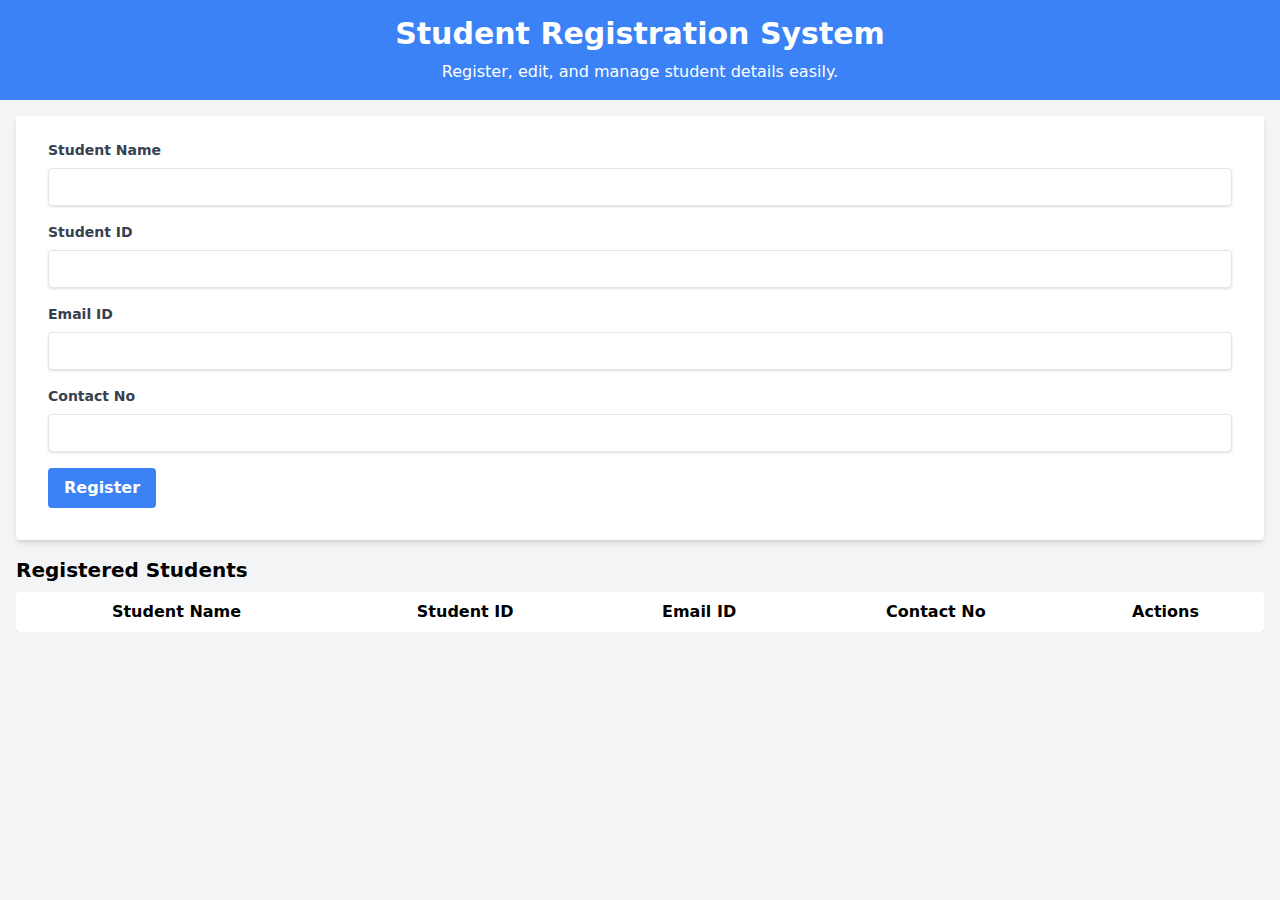
<file: DOM Manipulation/index.html>
<!DOCTYPE html>
<html lang="en">
<head>
    <meta charset="UTF-8">
    <meta name="viewport" content="width=device-width, initial-scale=1.0">
    <link href="./output.css" rel="stylesheet">
    <title>Student Registration System</title>
</head>
<body class="bg-gray-100">

    <!-- Task 2: Header -->
    <header class="bg-blue-500 text-white p-4 text-center">
        <h1 class="text-3xl font-bold">Student Registration System</h1>
        <p class="mt-2">Register, edit, and manage student details easily.</p>
    </header>

    <!-- Task 3: Form and Input Fields -->
    <div class="container mx-auto p-4">
        <form id="studentForm" class="bg-white shadow-md rounded px-8 pt-6 pb-8 mb-4">
            <div class="mb-4">
                <label class="block text-gray-700 text-sm font-bold mb-2" for="studentName">Student Name</label>
                <input id="studentName" type="text" class="shadow appearance-none border rounded w-full py-2 px-3 text-gray-700 leading-tight focus:outline-none focus:shadow-outline">
            </div>
            <div class="mb-4">
                <label class="block text-gray-700 text-sm font-bold mb-2" for="studentId">Student ID</label>
                <input id="studentId" type="text" class="shadow appearance-none border rounded w-full py-2 px-3 text-gray-700 leading-tight focus:outline-none focus:shadow-outline">
            </div>
            <div class="mb-4">
                <label class="block text-gray-700 text-sm font-bold mb-2" for="email">Email ID</label>
                <input id="email" type="email" class="shadow appearance-none border rounded w-full py-2 px-3 text-gray-700 leading-tight focus:outline-none focus:shadow-outline">
            </div>
            <div class="mb-4">
                <label class="block text-gray-700 text-sm font-bold mb-2" for="contact">Contact No</label>
                <input id="contact" type="text" class="shadow appearance-none border rounded w-full py-2 px-3 text-gray-700 leading-tight focus:outline-none focus:shadow-outline">
            </div>
            <button type="button" onclick="addStudent()" class="bg-blue-500 hover:bg-blue-700 text-white font-bold py-2 px-4 rounded focus:outline-none focus:shadow-outline">Register</button>
        </form>

        <!-- Task 4: Display Section -->
        <h2 class="text-xl font-bold mb-2">Registered Students</h2>
        <div class="overflow-x-auto">
            <table class="table-auto w-full bg-white shadow-md rounded">
                <thead>
                    <tr>
                        <th class="px-4 py-2">Student Name</th>
                        <th class="px-4 py-2">Student ID</th>
                        <th class="px-4 py-2">Email ID</th>
                        <th class="px-4 py-2">Contact No</th>
                        <th class="px-4 py-2">Actions</th>
                    </tr>
                </thead>
                <tbody id="studentTableBody">
                    <!-- Student records will be injected here -->
                </tbody>
            </table>
        </div>
    </div>

    <script>
        // Task 6: JavaScript Functionality
        let students = JSON.parse(localStorage.getItem('students')) || [];
        let editIndex = -1;

        function addStudent() {
            const name = document.getElementById('studentName').value;
            const studentId = document.getElementById('studentId').value;
            const email = document.getElementById('email').value;
            const contact = document.getElementById('contact').value;

            if (!name || !studentId || !email || !contact) {
                alert('Please fill all fields');
                return;
            }

            if (!/^[a-zA-Z ]+$/.test(name)) {
                alert('Name should only contain characters');
                return;
            }

            if (!/^\d+$/.test(studentId)) {
                alert('Student ID should only contain numbers');
                return;
            }

            if (!/^\d+$/.test(contact)) {
                alert('Contact number should only contain numbers');
                return;
            }

            if (editIndex === -1) {
                students.push({ name, studentId, email, contact });
            } else {
                students[editIndex] = { name, studentId, email, contact };
                editIndex = -1;
            }

            localStorage.setItem('students', JSON.stringify(students));
            document.getElementById('studentForm').reset();
            renderTable();
        }

        function renderTable() {
            const tableBody = document.getElementById('studentTableBody');
            tableBody.innerHTML = '';

            students.forEach((student, index) => {
                const row = document.createElement('tr');

                row.innerHTML = `
                    <td class="border px-4 py-2">${student.name}</td>
                    <td class="border px-4 py-2">${student.studentId}</td>
                    <td class="border px-4 py-2">${student.email}</td>
                    <td class="border px-4 py-2">${student.contact}</td>
                    <td class="border px-4 py-2">
                        <button onclick="editStudent(${index})" class="bg-yellow-500 hover:bg-yellow-700 text-white font-bold py-1 px-2 rounded">Edit</button>
                        <button onclick="deleteStudent(${index})" class="bg-red-500 hover:bg-red-700 text-white font-bold py-1 px-2 rounded">Delete</button>
                    </td>
                `;

                tableBody.appendChild(row);
            });
        }

        function editStudent(index) {
            const student = students[index];

            document.getElementById('studentName').value = student.name;
            document.getElementById('studentId').value = student.studentId;
            document.getElementById('email').value = student.email;
            document.getElementById('contact').value = student.contact;

            editIndex = index;
        }

        function deleteStudent(index) {
            students.splice(index, 1);
            localStorage.setItem('students', JSON.stringify(students));
            renderTable();
        }

        window.onload = renderTable;
    </script>
</body>
</html>
</file>
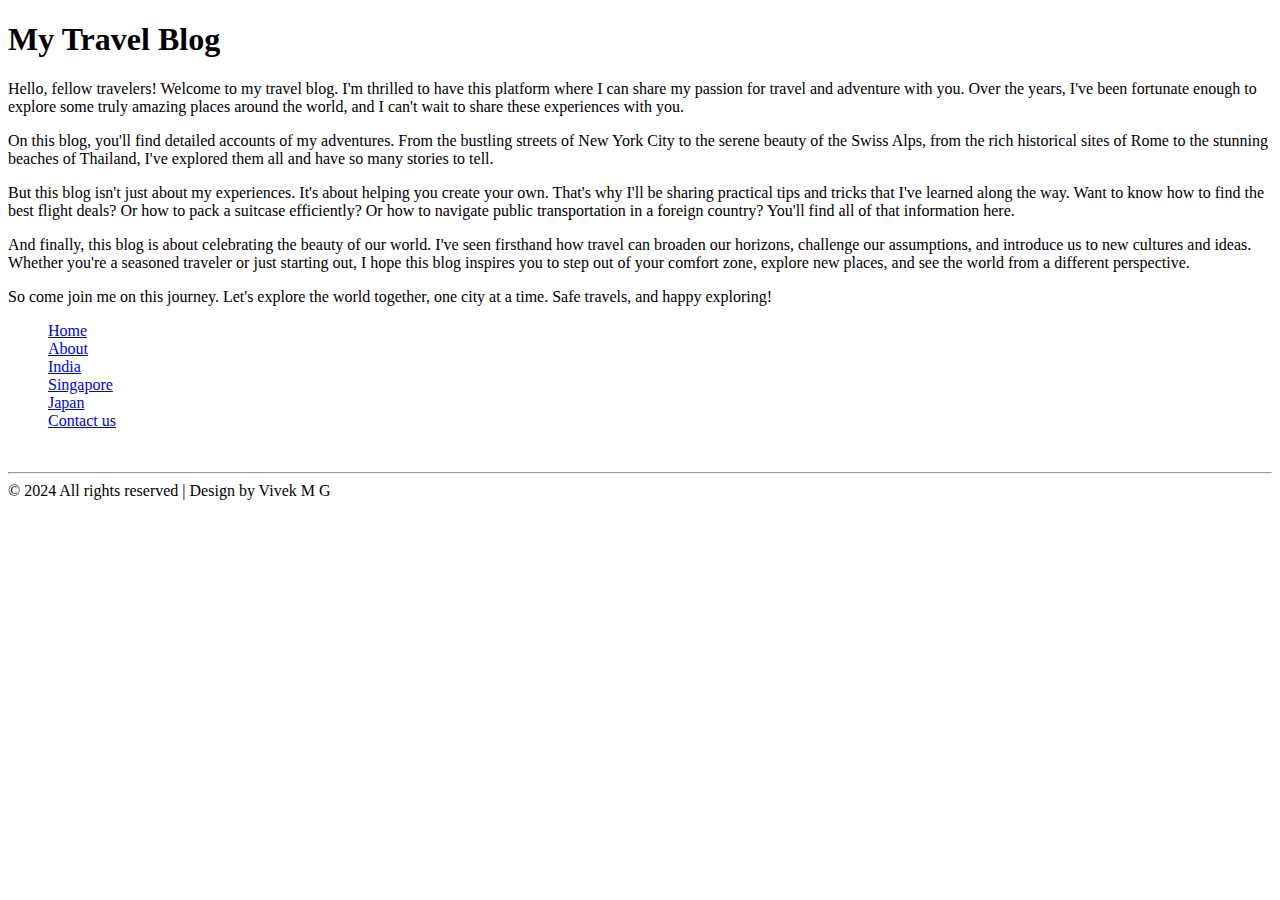
<file: HTML Assignment/index.html>
<!DOCTYPE html>
<html lang="en">

<head>
    <meta charset="UTF-8">
    <meta name="viewport" content="width=device-width, initial-scale=1.0">
    <title>Travel blogs | Home</title>
</head>

<body>
    <!--Header Start here-->
    <h1>My Travel Blog</h1>
    <!--Header Ends here-->

    <p>
        Hello, fellow travelers! Welcome to my travel blog. I'm thrilled to have this platform where I can share my
        passion for travel and adventure with you. Over the years, I've been fortunate enough to explore some truly
        amazing places around the world, and I can't wait to share these experiences with you.
    </p>
    <p>
        On this blog, you'll find detailed accounts of my adventures. From the bustling streets of New York City to the
        serene beauty of the Swiss Alps, from the rich historical sites of Rome to the stunning beaches of Thailand,
        I've explored them all and have so many stories to tell.
    </p>
    <p>
        But this blog isn't just about my experiences. It's about helping you create your own. That's why I'll be
        sharing practical tips and tricks that I've learned along the way. Want to know how to find the best flight
        deals? Or how to pack a suitcase efficiently? Or how to navigate public transportation in a foreign country?
        You'll find all of that information here.
    </p>
    <p>
        And finally, this blog is about celebrating the beauty of our world. I've seen firsthand how travel can broaden
        our horizons, challenge our assumptions, and introduce us to new cultures and ideas. Whether you're a seasoned
        traveler or just starting out, I hope this blog inspires you to step out of your comfort zone, explore new
        places, and see the world from a different perspective.
    </p>
    <p>
        So come join me on this journey. Let's explore the world together, one city at a time. Safe travels, and happy
        exploring!
    </p>

    <!--Navbar/Menu Starts here-->
    <nav>
        <ul type="None">
            <li>
                <!--Menu Link Start here-->
                <a href="index.html">Home</a>
            </li>
            <li>
                <!--Menu Link Start here-->
                <a href="about.html">About</a>
                <!--Menu Link End here-->
            </li>
            <li>
                <!--Menu Link Start here-->
                <a href="india.html">India</a>
                <!--Menu Link End here-->
            </li>
            <li>
                <!--Menu Link Start here-->
                <a href="singapore.html">Singapore</a>
                <!--Menu Link End here-->
            </li>
            <li>
                <!--Menu Link Start here-->
                <a href="japan.html">Japan</a>
                <!--Menu Link End here-->
            </li>
            <li>
                <!--Menu Link Start here-->
                <a href="contact.html">Contact us</a>
                <!--Menu Link End here-->
            </li>
        </ul>
    </nav>
    <!--Navbar/Menu Ends-->
    <!--Footer Starts here-->
    <footer>
        <br>
        <hr>
        &copy; 2024 All rights reserved | Design by Vivek M G
    </footer>
    <!--Footer Ends here-->

</body>

</html>
</file>
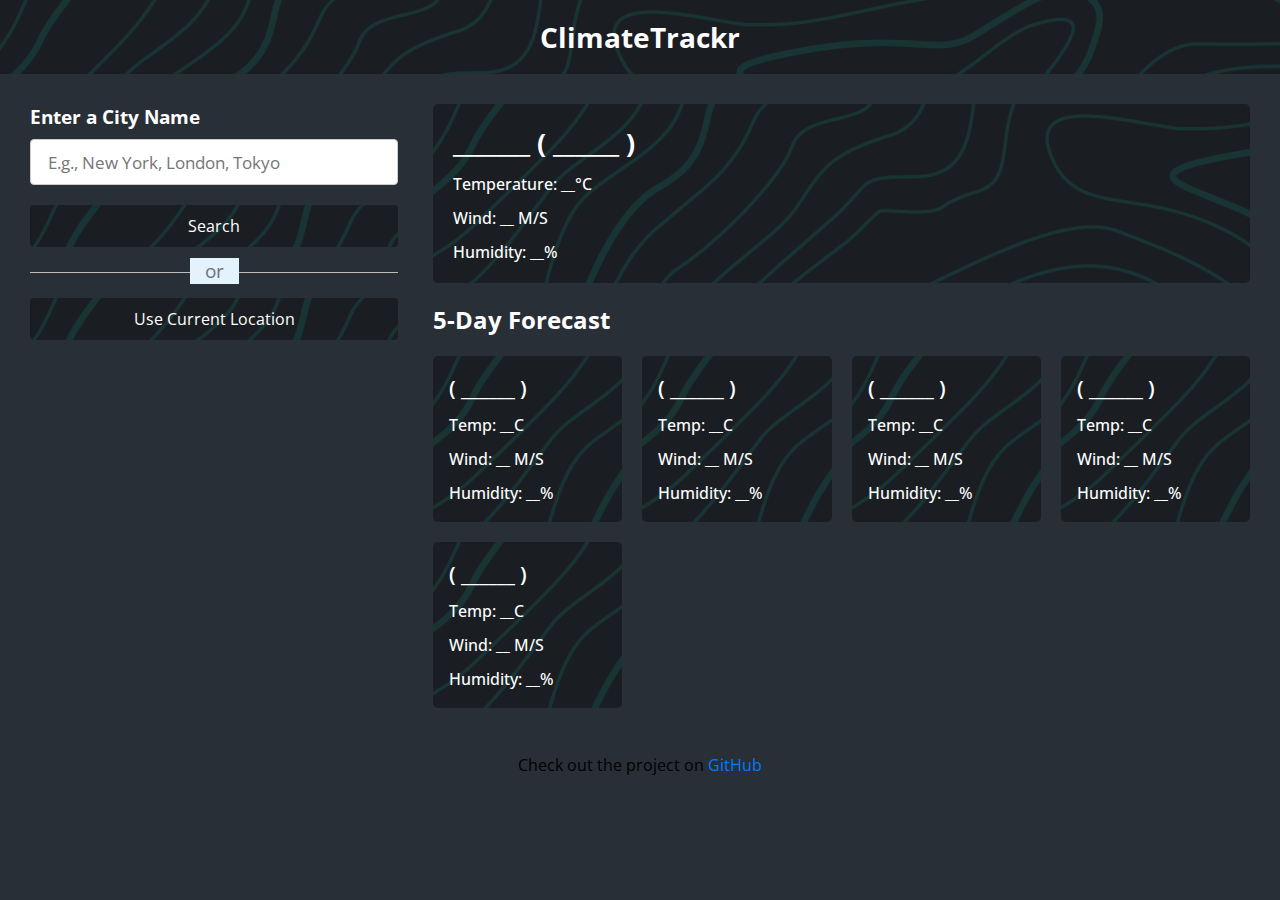
<file: JS Assignement/index.html>
<!DOCTYPE html>
<html lang="en">
  <head>
    <meta charset="utf-8">
    <title>ClimateTrackr</title>
    <link rel="stylesheet" href="style.css">
    <meta name="viewport" content="width=device-width, initial-scale=1.0">
    <script src="script.js" defer></script>
  </head>
  <body>
    <h1>ClimateTrackr</h1>
    <div class="container">
      <div class="weather-input">
        <h3 style="color: white">Enter a City Name</h3>
        <input class="city-input" type="text" placeholder="E.g., New York, London, Tokyo">
        <button class="search-btn">Search</button>
        <div class="separator"></div>
        <button class="location-btn">Use Current Location</button>
      </div>
      <div class="weather-data">
        <div class="current-weather">
          <div class="details">
            <h2>_______ ( ______ )</h2>
            <h6>Temperature: __°C</h6>
            <h6>Wind: __ M/S</h6>
            <h6>Humidity: __%</h6>
          </div>
        </div>
        <div class="days-forecast">
          <h2 style="color: white">5-Day Forecast</h2>
          <ul class="weather-cards">
            <li class="card">
              <h3>( ______ )</h3>
              <h6>Temp: __C</h6>
              <h6>Wind: __ M/S</h6>
              <h6>Humidity: __%</h6>
            </li>
            <li class="card">
              <h3>( ______ )</h3>
              <h6>Temp: __C</h6>
              <h6>Wind: __ M/S</h6>
              <h6>Humidity: __%</h6>
            </li>
            <li class="card">
              <h3>( ______ )</h3>
              <h6>Temp: __C</h6>
              <h6>Wind: __ M/S</h6>
              <h6>Humidity: __%</h6>
            </li>
            <li class="card">
              <h3>( ______ )</h3>
              <h6>Temp: __C</h6>
              <h6>Wind: __ M/S</h6>
              <h6>Humidity: __%</h6>
            </li>
            <li class="card">
              <h3>( ______ )</h3>
              <h6>Temp: __C</h6>
              <h6>Wind: __ M/S</h6>
              <h6>Humidity: __%</h6>
            </li>
          </ul>
        </div>
      </div>
    </div>
    <footer class="footer">
      <p>Check out the project on <a href="https://github.com/WiiWake3101/Internshala-Assignment" target="_blank">GitHub</a></p>
    </footer>
  </body>
</html>
</file>
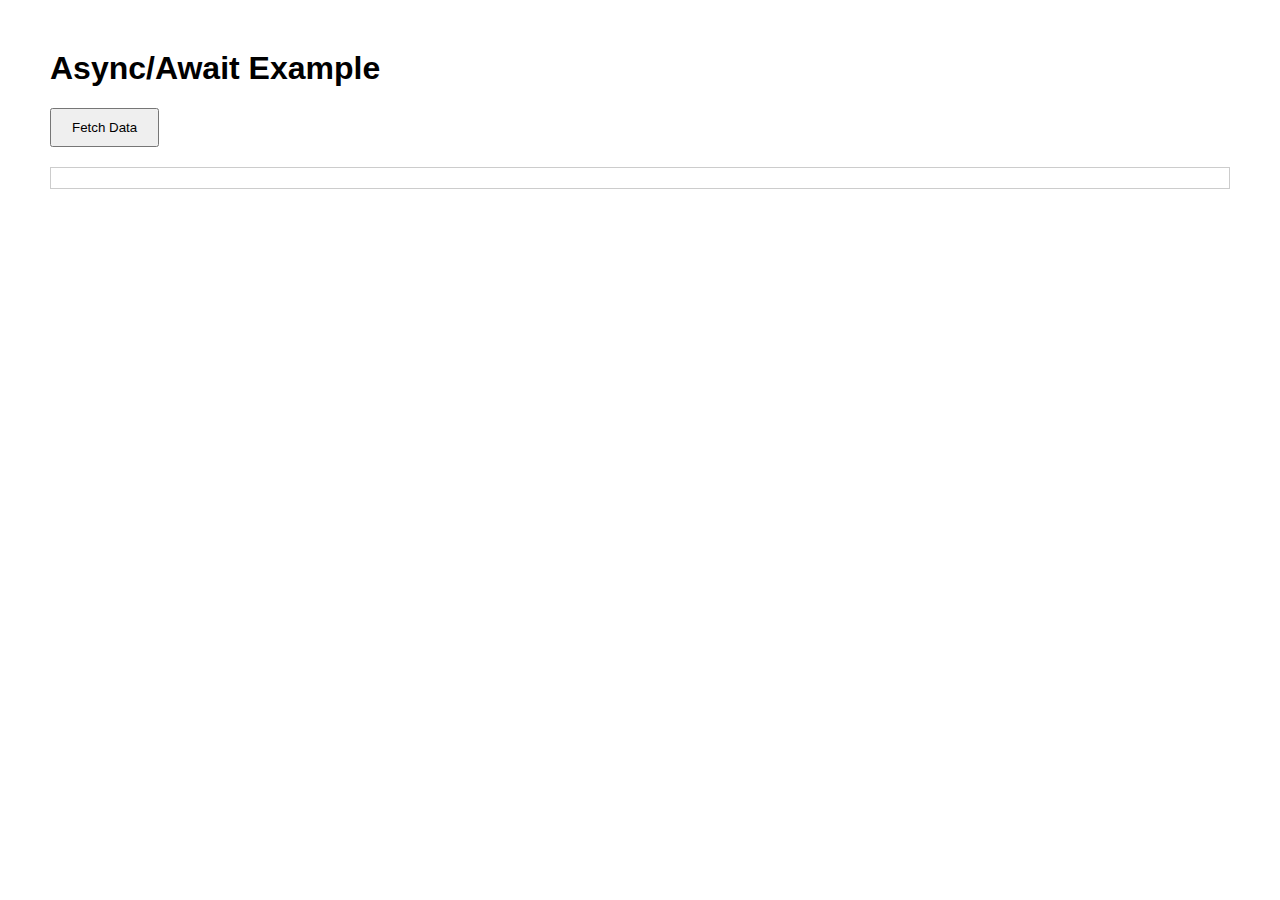
<file: Asynchronous Javascript/async-await.html>
<!DOCTYPE html>
<html lang="en">
<head>
    <meta charset="UTF-8">
    <title>Async/Await Example</title>
    <style>
        /* Basic styling for the body, output div, and button */
        body {
            font-family: Arial, sans-serif;
            margin: 50px;
        }
        #output {
            margin-top: 20px;
            padding: 10px;
            border: 1px solid #ccc;
        }
        button {
            padding: 10px 20px;
        }
    </style>
</head>
<body>
    <!-- Heading for the page -->
    <h1>Async/Await Example</h1>
    <!-- Button to trigger the async function -->
    <button id="fetchDataBtn">Fetch Data</button>
    <!-- Div to display the output -->
    <div id="output"></div>
    <!-- Link to the JavaScript file -->
    <script src="async-await.js"></script>
</body>
</html>
</file>
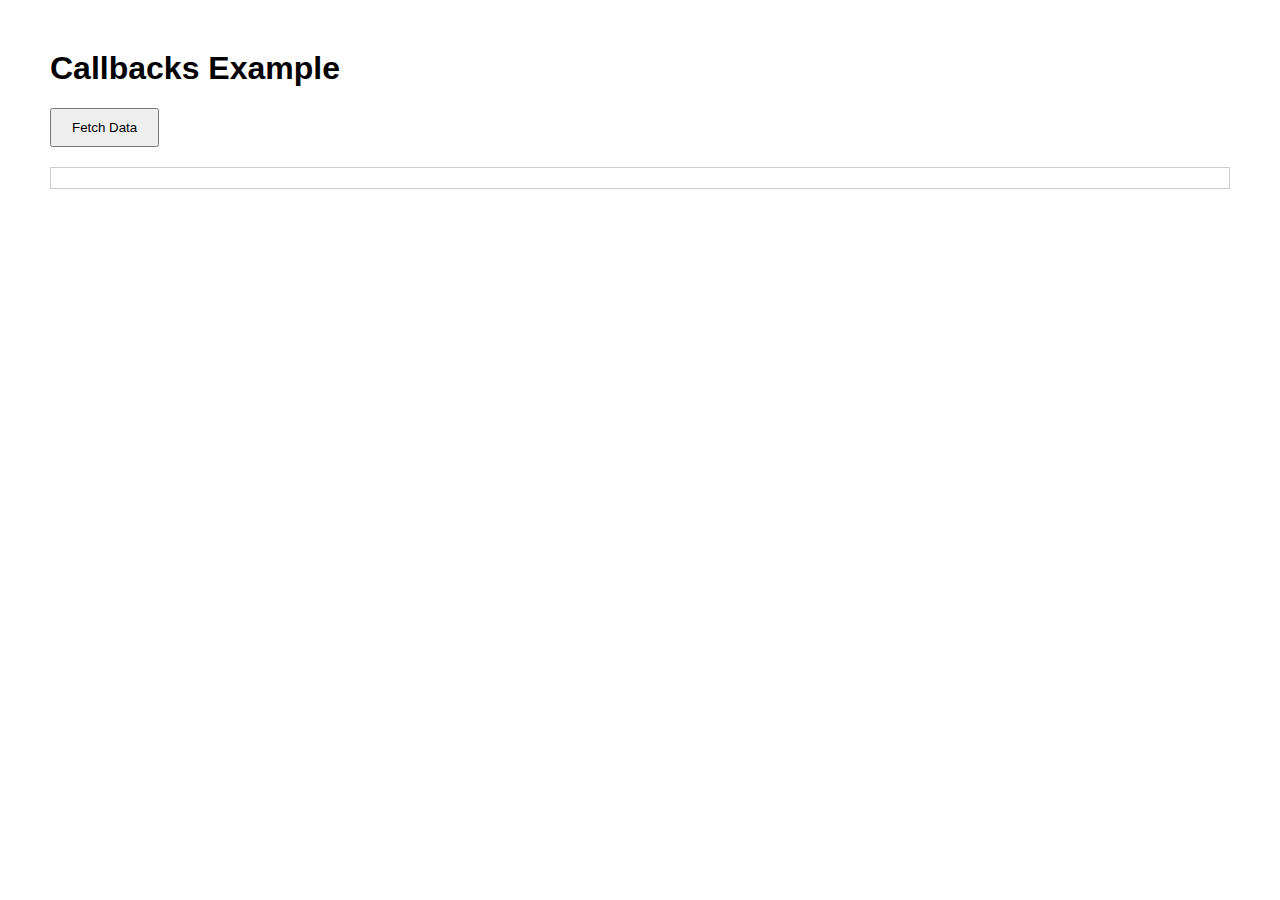
<file: Asynchronous Javascript/callback.html>
<!DOCTYPE html>
<html lang="en">

<head>
    <meta charset="UTF-8">
    <title>Callbacks Example</title>
    <style>
        /* Basic styling for the body, output div, and button */
        body {
            font-family: Arial, sans-serif;
            margin: 50px;
        }

        #output {
            margin-top: 20px;
            padding: 10px;
            border: 1px solid #ccc;
        }

        button {
            padding: 10px 20px;
        }
    </style>
</head>

<body>
    <!-- Heading for the page -->
    <h1>Callbacks Example</h1>
    <!-- Button to trigger the callback function -->
    <button id="fetchDataBtn">Fetch Data</button>
    <!-- Div to display the output -->
    <div id="output"></div>
    <!-- Link to the JavaScript file -->
    <script src="callbacks.js"></script>
</body>

</html>
</file>
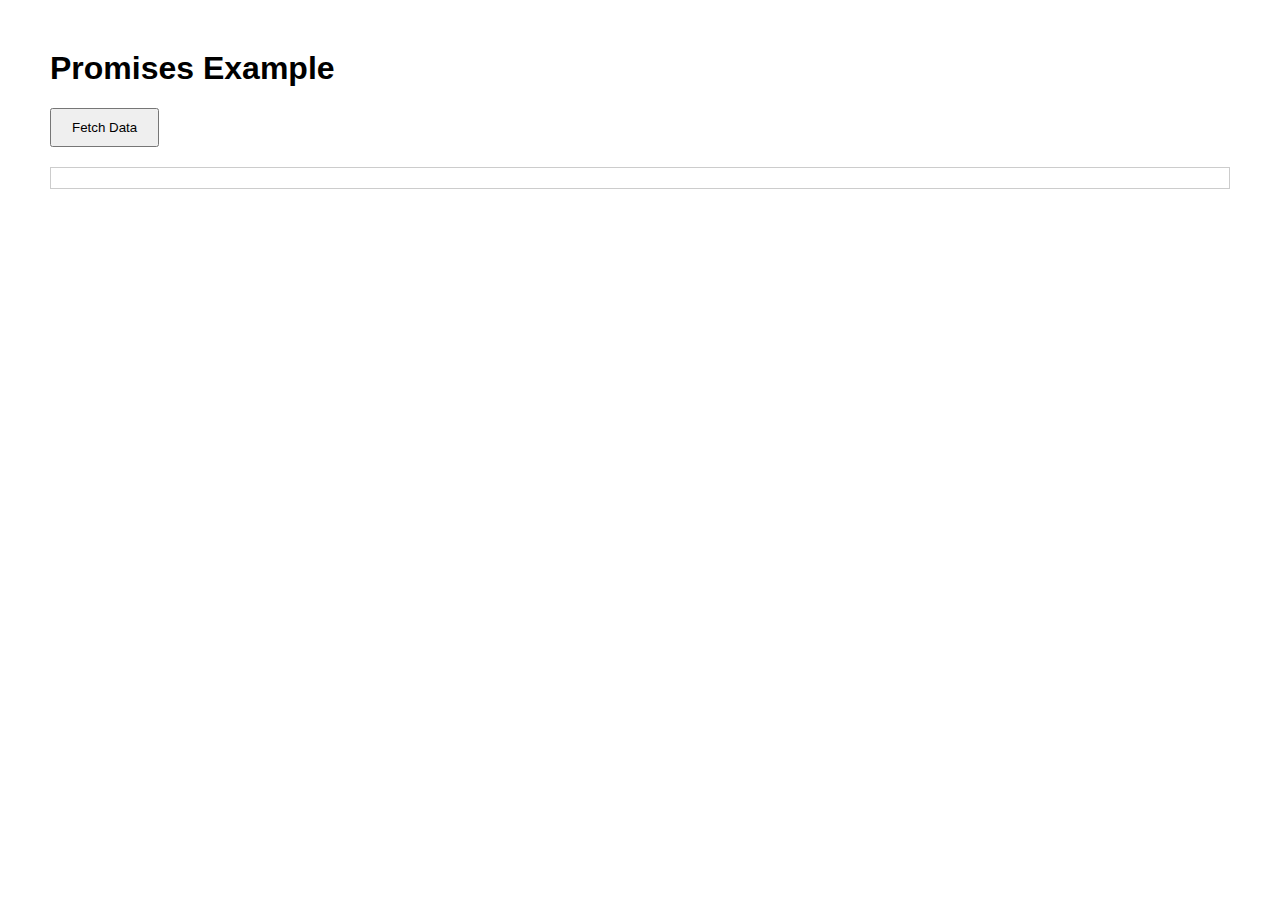
<file: Asynchronous Javascript/promises.html>
<!DOCTYPE html>
<html lang="en">
<head>
    <meta charset="UTF-8">
    <title>Promises Example</title>
    <style>
        /* Basic styling for the body, output div, and button */
        body {
            font-family: Arial, sans-serif;
            margin: 50px;
        }
        #output {
            margin-top: 20px;
            padding: 10px;
            border: 1px solid #ccc;
        }
        button {
            padding: 10px 20px;
        }
    </style>
</head>
<body>
    <!-- Heading for the page -->
    <h1>Promises Example</h1>
    <!-- Button to trigger the promise function -->
    <button id="fetchDataBtn">Fetch Data</button>
    <!-- Div to display the output -->
    <div id="output"></div>
    <!-- Link to the JavaScript file -->
    <script src="promises.js"></script>
</body>
</html>
</file>
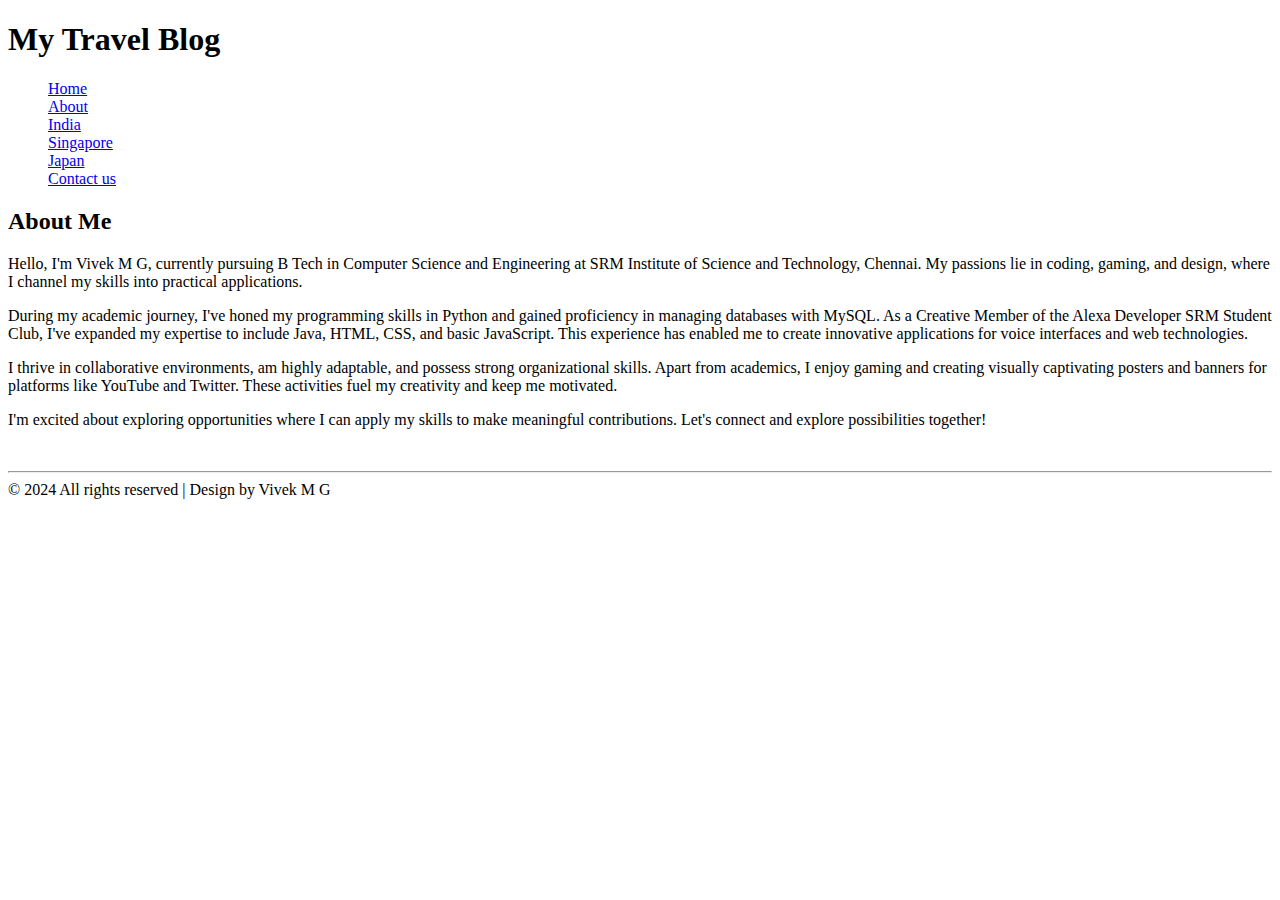
<file: HTML Assignment/about.html>
<!DOCTYPE html>
<html lang="en">

<head>
    <meta charset="UTF-8">
    <meta name="viewport" content="width=device-width, initial-scale=1.0">
    <title>Document</title>
</head>

<body>
    <!--Header Start here-->
    <h1>My Travel Blog</h1>
    <!--Header Ends here-->
    <!--Navbar/Menu Starts here-->
    <nav>
        <ul type="None">
            <li>
                <!--Menu Link Start here-->
                <a href="index.html">Home</a>
            </li>
            <li>
                <!--Menu Link Start here-->
                <a href="about.html">About</a>
                <!--Menu Link End here-->
            </li>
            <li>
                <!--Menu Link Start here-->
                <a href="india.html">India</a>
                <!--Menu Link End here-->
            </li>
            <li>
                <!--Menu Link Start here-->
                <a href="singapore.html">Singapore</a>
                <!--Menu Link End here-->
            </li>
            <li>
                <!--Menu Link Start here-->
                <a href="japan.html">Japan</a>
                <!--Menu Link End here-->
            </li>
            <li>
                <!--Menu Link Start here-->
                <a href="contact.html">Contact us</a>
                <!--Menu Link End here-->
            </li>
        </ul>
    </nav>
    <!--Navbar/Menu Ends-->

    <!--About me Starts-->
    <div id="about-me">
        <h2>About Me</h2>
        <div class="about-content">
            <p>
                Hello, I'm Vivek M G, currently pursuing B Tech in Computer Science and Engineering at SRM Institute of
                Science and Technology, Chennai. My passions lie in coding, gaming, and design, where I channel my
                skills into practical applications.
            </p>
            <p>
                During my academic journey, I've honed my programming skills in Python and gained proficiency in
                managing databases with MySQL. As a Creative Member of the Alexa Developer SRM Student Club, I've
                expanded my expertise to include Java, HTML, CSS, and basic JavaScript. This experience has enabled me
                to create innovative applications for voice interfaces and web technologies.
            </p>
            <p>
                I thrive in collaborative environments, am highly adaptable, and possess strong organizational skills.
                Apart from academics, I enjoy gaming and creating visually captivating posters and banners for platforms
                like YouTube and Twitter. These activities fuel my creativity and keep me motivated.
            </p>
            <p>
                I'm excited about exploring opportunities where I can apply my skills to make meaningful contributions.
                Let's connect and explore possibilities together!
            </p>
        </div>
    </div>
    <!--End of About me-->

    <!--Footer Starts here-->
    <footer>
        <br>
        <hr>
        &copy; 2024 All rights reserved | Design by Vivek M G
    </footer>
    <!--Footer Ends here-->

</body>

</html>
</file>
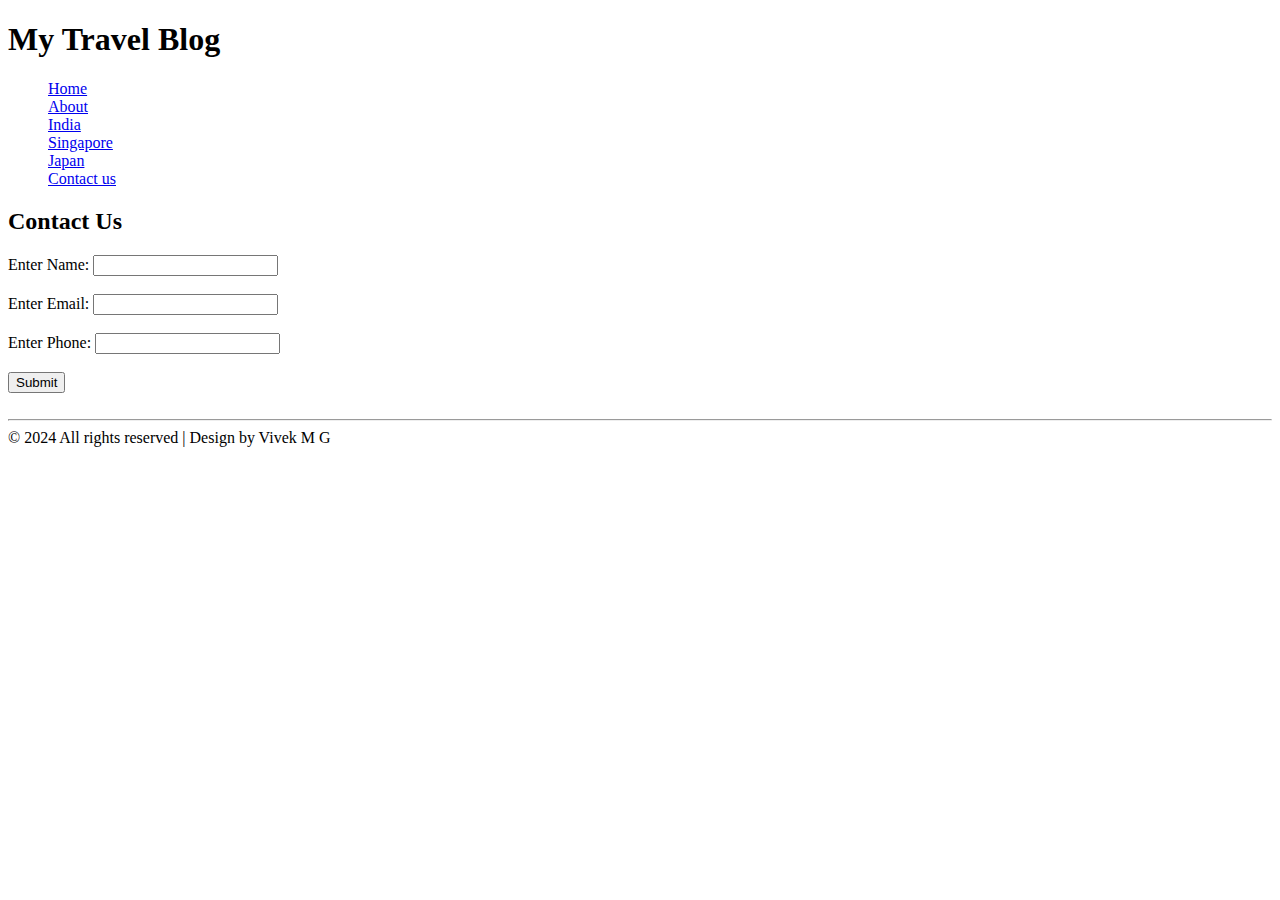
<file: HTML Assignment/contact.html>
<!DOCTYPE html>
<html lang="en">

<head>
    <meta charset="UTF-8">
    <meta name="viewport" content="width=device-width, initial-scale=1.0">
    <title>Travel blogs | Contact Us</title>
</head>

<body>
    <!--Header Start here-->
    <h1>My Travel Blog</h1>
    <!--Header Ends here-->

    <!--Navbar/Menu Starts here-->
    <nav>
        <ul type="None">
            <li>
                <!--Menu Link Start here-->
                <a href="index.html">Home</a>
            </li>
            <li>
                <!--Menu Link Start here-->
                <a href="about.html">About</a>
                <!--Menu Link End here-->
            </li>
            <li>
                <!--Menu Link Start here-->
                <a href="india.html">India</a>
                <!--Menu Link End here-->
            </li>
            <li>
                <!--Menu Link Start here-->
                <a href="singapore.html">Singapore</a>
                <!--Menu Link End here-->
            </li>
            <li>
                <!--Menu Link Start here-->
                <a href="japan.html">Japan</a>
                <!--Menu Link End here-->
            </li>
            <li>
                <!--Menu Link Start here-->
                <a href="contact.html">Contact us</a>
                <!--Menu Link End here-->
            </li>
        </ul>
    </nav>
    <!--Navbar/Menu Ends-->


    <!--Contact us Start here-->
    <h2>
        Contact Us
    </h2>
    <form>
        <label for="Name">Enter Name:</label>
        <input type="text" id="Name" />
        <br>
        <br>
        <label for="Email">Enter Email:</label>
        <input type="email" id="Email" />
        <br>
        <br>
        <label for="ph">Enter Phone:</label>
        <input type="tel" id="ph" />
        <br>
        <br>
        <input type="Submit" placeholder="Submit" />
    </form>
    <!--Contact us End here-->

    <!--Footer Starts here-->
    <footer>
        <br>
        <hr>
        &copy; 2024 All rights reserved | Design by Vivek M G
    </footer>
    <!--Footer Ends here-->
</body>

</html>
</file>
<file: JS Assignement/style.css>
/* Import Google font - Open Sans */
@import url('https://fonts.googleapis.com/css2?family=Open+Sans:wght@400;500;600;700&display=swap');
* {
  margin: 0;
  padding: 0;
  box-sizing: border-box;
  font-family: 'Open Sans', sans-serif;
}
body {
  background: #292f36;
}
h1 {
  background: url(./images/About\ me.png);
  font-size: 1.75rem;
  text-align: center;
  padding: 18px 0;
  color: #fff;
}
.container {
  display: flex;
  gap: 35px;
  padding: 30px;
}
.weather-input {
  width: 550px;
}
.weather-input input {
  height: 46px;
  width: 100%;
  outline: none;
  font-size: 1.07rem;
  padding: 0 17px;
  margin: 10px 0 20px 0;
  border-radius: 4px;
  border: 1px solid #ccc;
}
.weather-input input:focus {
  padding: 0 16px;
  border: 2px solid #5372F0;
}
.weather-input .separator {
  height: 1px;
  width: 100%;
  margin: 25px 0;
  background: #BBBBBB;
  display: flex;
  align-items: center;
  justify-content: center;
}
.weather-input .separator::before{
  content: "or";
  color: #6C757D;
  font-size: 1.18rem;
  padding: 0 15px;
  margin-top: -4px;
  background: #E3F2FD;
}
.weather-input button {
  width: 100%;
  padding: 10px 0;
  cursor: pointer;
  outline: none;
  border: none;
  border-radius: 4px;
  font-size: 1rem;
  color: #fff;
  background: url(./images/About\ me.png);
  transition: 0.2s ease;
}
.weather-input .search-btn:hover {
  background: #2c52ed;
}
.weather-input .location-btn {
  background: url(./images/About\ me.png);
}
.weather-input .location-btn:hover {
  opacity: 75%;
}
.weather-data {
  width: 100%;
}
.weather-data .current-weather {
  color: #fff;
  background: url(./images/About\ me.png);
  border-radius: 5px;
  padding: 20px 70px 20px 20px;
  display: flex;
  justify-content: space-between;
}
.current-weather h2 {
  font-weight: 700;
  font-size: 1.7rem;
}
.weather-data h6 {
  margin-top: 12px;
  font-size: 1rem;
  font-weight: 500;
}
.current-weather .icon {
  text-align: center;
}
.current-weather .icon img {
  max-width: 120px;
  margin-top: -15px;
}
.current-weather .icon h6 {
  margin-top: -10px;
  text-transform: capitalize;
}
.days-forecast h2 {
  margin: 20px 0;
  font-size: 1.5rem;
}
.days-forecast .weather-cards {
  display: flex;
  gap: 20px;
}
.weather-cards .card {
  color: #fff;
  padding: 18px 16px;
  list-style: none;
  width: calc(100% / 5);
  background: url(./images/About\ me.png);
  border-radius: 5px;
}
.weather-cards .card h3 {
  font-size: 1.3rem;
  font-weight: 600;
}
.weather-cards .card img {
  max-width: 70px;
  margin: 5px 0 -12px 0;
}

@media (max-width: 1400px) {
  .weather-data .current-weather {
    padding: 20px;
  }
  .weather-cards {
    flex-wrap: wrap;
  }
  .weather-cards .card {
    width: calc(100% / 4 - 15px);
  }
}
@media (max-width: 1200px) {
  .weather-cards .card {
    width: calc(100% / 3 - 15px);
  }
}
@media (max-width: 950px) {
  .weather-input {
    width: 450px;
  }
  .weather-cards .card {
    width: calc(100% / 2 - 10px);
  }
}
@media (max-width: 750px) {
  h1 {
    font-size: 1.45rem;
    padding: 16px 0;
  }
  .container {
    flex-wrap: wrap;
    padding: 15px;
  }
  .weather-input {
    width: 100%;
  }
  .weather-data h2 {
    font-size: 1.35rem;
  }
}

.footer {
  text-align: center;
  padding: 1rem;
  background-color: url(./images/About\ me.png);
  bottom: 0;
  width: 100%;
}

.footer a {
  color: #007bff;
  text-decoration: none;
}

.footer a:hover {
  text-decoration: underline;
}
</file>
<file: DOM Manipulation/output.css>
/*
! tailwindcss v3.4.4 | MIT License | https://tailwindcss.com
*/

/*
1. Prevent padding and border from affecting element width. (https://github.com/mozdevs/cssremedy/issues/4)
2. Allow adding a border to an element by just adding a border-width. (https://github.com/tailwindcss/tailwindcss/pull/116)
*/

*,
::before,
::after {
  box-sizing: border-box;
  /* 1 */
  border-width: 0;
  /* 2 */
  border-style: solid;
  /* 2 */
  border-color: #e5e7eb;
  /* 2 */
}

::before,
::after {
  --tw-content: '';
}

/*
1. Use a consistent sensible line-height in all browsers.
2. Prevent adjustments of font size after orientation changes in iOS.
3. Use a more readable tab size.
4. Use the user's configured `sans` font-family by default.
5. Use the user's configured `sans` font-feature-settings by default.
6. Use the user's configured `sans` font-variation-settings by default.
7. Disable tap highlights on iOS
*/

html,
:host {
  line-height: 1.5;
  /* 1 */
  -webkit-text-size-adjust: 100%;
  /* 2 */
  -moz-tab-size: 4;
  /* 3 */
  -o-tab-size: 4;
     tab-size: 4;
  /* 3 */
  font-family: ui-sans-serif, system-ui, sans-serif, "Apple Color Emoji", "Segoe UI Emoji", "Segoe UI Symbol", "Noto Color Emoji";
  /* 4 */
  font-feature-settings: normal;
  /* 5 */
  font-variation-settings: normal;
  /* 6 */
  -webkit-tap-highlight-color: transparent;
  /* 7 */
}

/*
1. Remove the margin in all browsers.
2. Inherit line-height from `html` so users can set them as a class directly on the `html` element.
*/

body {
  margin: 0;
  /* 1 */
  line-height: inherit;
  /* 2 */
}

/*
1. Add the correct height in Firefox.
2. Correct the inheritance of border color in Firefox. (https://bugzilla.mozilla.org/show_bug.cgi?id=190655)
3. Ensure horizontal rules are visible by default.
*/

hr {
  height: 0;
  /* 1 */
  color: inherit;
  /* 2 */
  border-top-width: 1px;
  /* 3 */
}

/*
Add the correct text decoration in Chrome, Edge, and Safari.
*/

abbr:where([title]) {
  -webkit-text-decoration: underline dotted;
          text-decoration: underline dotted;
}

/*
Remove the default font size and weight for headings.
*/

h1,
h2,
h3,
h4,
h5,
h6 {
  font-size: inherit;
  font-weight: inherit;
}

/*
Reset links to optimize for opt-in styling instead of opt-out.
*/

a {
  color: inherit;
  text-decoration: inherit;
}

/*
Add the correct font weight in Edge and Safari.
*/

b,
strong {
  font-weight: bolder;
}

/*
1. Use the user's configured `mono` font-family by default.
2. Use the user's configured `mono` font-feature-settings by default.
3. Use the user's configured `mono` font-variation-settings by default.
4. Correct the odd `em` font sizing in all browsers.
*/

code,
kbd,
samp,
pre {
  font-family: ui-monospace, SFMono-Regular, Menlo, Monaco, Consolas, "Liberation Mono", "Courier New", monospace;
  /* 1 */
  font-feature-settings: normal;
  /* 2 */
  font-variation-settings: normal;
  /* 3 */
  font-size: 1em;
  /* 4 */
}

/*
Add the correct font size in all browsers.
*/

small {
  font-size: 80%;
}

/*
Prevent `sub` and `sup` elements from affecting the line height in all browsers.
*/

sub,
sup {
  font-size: 75%;
  line-height: 0;
  position: relative;
  vertical-align: baseline;
}

sub {
  bottom: -0.25em;
}

sup {
  top: -0.5em;
}

/*
1. Remove text indentation from table contents in Chrome and Safari. (https://bugs.chromium.org/p/chromium/issues/detail?id=999088, https://bugs.webkit.org/show_bug.cgi?id=201297)
2. Correct table border color inheritance in all Chrome and Safari. (https://bugs.chromium.org/p/chromium/issues/detail?id=935729, https://bugs.webkit.org/show_bug.cgi?id=195016)
3. Remove gaps between table borders by default.
*/

table {
  text-indent: 0;
  /* 1 */
  border-color: inherit;
  /* 2 */
  border-collapse: collapse;
  /* 3 */
}

/*
1. Change the font styles in all browsers.
2. Remove the margin in Firefox and Safari.
3. Remove default padding in all browsers.
*/

button,
input,
optgroup,
select,
textarea {
  font-family: inherit;
  /* 1 */
  font-feature-settings: inherit;
  /* 1 */
  font-variation-settings: inherit;
  /* 1 */
  font-size: 100%;
  /* 1 */
  font-weight: inherit;
  /* 1 */
  line-height: inherit;
  /* 1 */
  letter-spacing: inherit;
  /* 1 */
  color: inherit;
  /* 1 */
  margin: 0;
  /* 2 */
  padding: 0;
  /* 3 */
}

/*
Remove the inheritance of text transform in Edge and Firefox.
*/

button,
select {
  text-transform: none;
}

/*
1. Correct the inability to style clickable types in iOS and Safari.
2. Remove default button styles.
*/

button,
input:where([type='button']),
input:where([type='reset']),
input:where([type='submit']) {
  -webkit-appearance: button;
  /* 1 */
  background-color: transparent;
  /* 2 */
  background-image: none;
  /* 2 */
}

/*
Use the modern Firefox focus style for all focusable elements.
*/

:-moz-focusring {
  outline: auto;
}

/*
Remove the additional `:invalid` styles in Firefox. (https://github.com/mozilla/gecko-dev/blob/2f9eacd9d3d995c937b4251a5557d95d494c9be1/layout/style/res/forms.css#L728-L737)
*/

:-moz-ui-invalid {
  box-shadow: none;
}

/*
Add the correct vertical alignment in Chrome and Firefox.
*/

progress {
  vertical-align: baseline;
}

/*
Correct the cursor style of increment and decrement buttons in Safari.
*/

::-webkit-inner-spin-button,
::-webkit-outer-spin-button {
  height: auto;
}

/*
1. Correct the odd appearance in Chrome and Safari.
2. Correct the outline style in Safari.
*/

[type='search'] {
  -webkit-appearance: textfield;
  /* 1 */
  outline-offset: -2px;
  /* 2 */
}

/*
Remove the inner padding in Chrome and Safari on macOS.
*/

::-webkit-search-decoration {
  -webkit-appearance: none;
}

/*
1. Correct the inability to style clickable types in iOS and Safari.
2. Change font properties to `inherit` in Safari.
*/

::-webkit-file-upload-button {
  -webkit-appearance: button;
  /* 1 */
  font: inherit;
  /* 2 */
}

/*
Add the correct display in Chrome and Safari.
*/

summary {
  display: list-item;
}

/*
Removes the default spacing and border for appropriate elements.
*/

blockquote,
dl,
dd,
h1,
h2,
h3,
h4,
h5,
h6,
hr,
figure,
p,
pre {
  margin: 0;
}

fieldset {
  margin: 0;
  padding: 0;
}

legend {
  padding: 0;
}

ol,
ul,
menu {
  list-style: none;
  margin: 0;
  padding: 0;
}

/*
Reset default styling for dialogs.
*/

dialog {
  padding: 0;
}

/*
Prevent resizing textareas horizontally by default.
*/

textarea {
  resize: vertical;
}

/*
1. Reset the default placeholder opacity in Firefox. (https://github.com/tailwindlabs/tailwindcss/issues/3300)
2. Set the default placeholder color to the user's configured gray 400 color.
*/

input::-moz-placeholder, textarea::-moz-placeholder {
  opacity: 1;
  /* 1 */
  color: #9ca3af;
  /* 2 */
}

input::placeholder,
textarea::placeholder {
  opacity: 1;
  /* 1 */
  color: #9ca3af;
  /* 2 */
}

/*
Set the default cursor for buttons.
*/

button,
[role="button"] {
  cursor: pointer;
}

/*
Make sure disabled buttons don't get the pointer cursor.
*/

:disabled {
  cursor: default;
}

/*
1. Make replaced elements `display: block` by default. (https://github.com/mozdevs/cssremedy/issues/14)
2. Add `vertical-align: middle` to align replaced elements more sensibly by default. (https://github.com/jensimmons/cssremedy/issues/14#issuecomment-634934210)
   This can trigger a poorly considered lint error in some tools but is included by design.
*/

img,
svg,
video,
canvas,
audio,
iframe,
embed,
object {
  display: block;
  /* 1 */
  vertical-align: middle;
  /* 2 */
}

/*
Constrain images and videos to the parent width and preserve their intrinsic aspect ratio. (https://github.com/mozdevs/cssremedy/issues/14)
*/

img,
video {
  max-width: 100%;
  height: auto;
}

/* Make elements with the HTML hidden attribute stay hidden by default */

[hidden] {
  display: none;
}

*, ::before, ::after {
  --tw-border-spacing-x: 0;
  --tw-border-spacing-y: 0;
  --tw-translate-x: 0;
  --tw-translate-y: 0;
  --tw-rotate: 0;
  --tw-skew-x: 0;
  --tw-skew-y: 0;
  --tw-scale-x: 1;
  --tw-scale-y: 1;
  --tw-pan-x:  ;
  --tw-pan-y:  ;
  --tw-pinch-zoom:  ;
  --tw-scroll-snap-strictness: proximity;
  --tw-gradient-from-position:  ;
  --tw-gradient-via-position:  ;
  --tw-gradient-to-position:  ;
  --tw-ordinal:  ;
  --tw-slashed-zero:  ;
  --tw-numeric-figure:  ;
  --tw-numeric-spacing:  ;
  --tw-numeric-fraction:  ;
  --tw-ring-inset:  ;
  --tw-ring-offset-width: 0px;
  --tw-ring-offset-color: #fff;
  --tw-ring-color: rgb(59 130 246 / 0.5);
  --tw-ring-offset-shadow: 0 0 #0000;
  --tw-ring-shadow: 0 0 #0000;
  --tw-shadow: 0 0 #0000;
  --tw-shadow-colored: 0 0 #0000;
  --tw-blur:  ;
  --tw-brightness:  ;
  --tw-contrast:  ;
  --tw-grayscale:  ;
  --tw-hue-rotate:  ;
  --tw-invert:  ;
  --tw-saturate:  ;
  --tw-sepia:  ;
  --tw-drop-shadow:  ;
  --tw-backdrop-blur:  ;
  --tw-backdrop-brightness:  ;
  --tw-backdrop-contrast:  ;
  --tw-backdrop-grayscale:  ;
  --tw-backdrop-hue-rotate:  ;
  --tw-backdrop-invert:  ;
  --tw-backdrop-opacity:  ;
  --tw-backdrop-saturate:  ;
  --tw-backdrop-sepia:  ;
  --tw-contain-size:  ;
  --tw-contain-layout:  ;
  --tw-contain-paint:  ;
  --tw-contain-style:  ;
}

::backdrop {
  --tw-border-spacing-x: 0;
  --tw-border-spacing-y: 0;
  --tw-translate-x: 0;
  --tw-translate-y: 0;
  --tw-rotate: 0;
  --tw-skew-x: 0;
  --tw-skew-y: 0;
  --tw-scale-x: 1;
  --tw-scale-y: 1;
  --tw-pan-x:  ;
  --tw-pan-y:  ;
  --tw-pinch-zoom:  ;
  --tw-scroll-snap-strictness: proximity;
  --tw-gradient-from-position:  ;
  --tw-gradient-via-position:  ;
  --tw-gradient-to-position:  ;
  --tw-ordinal:  ;
  --tw-slashed-zero:  ;
  --tw-numeric-figure:  ;
  --tw-numeric-spacing:  ;
  --tw-numeric-fraction:  ;
  --tw-ring-inset:  ;
  --tw-ring-offset-width: 0px;
  --tw-ring-offset-color: #fff;
  --tw-ring-color: rgb(59 130 246 / 0.5);
  --tw-ring-offset-shadow: 0 0 #0000;
  --tw-ring-shadow: 0 0 #0000;
  --tw-shadow: 0 0 #0000;
  --tw-shadow-colored: 0 0 #0000;
  --tw-blur:  ;
  --tw-brightness:  ;
  --tw-contrast:  ;
  --tw-grayscale:  ;
  --tw-hue-rotate:  ;
  --tw-invert:  ;
  --tw-saturate:  ;
  --tw-sepia:  ;
  --tw-drop-shadow:  ;
  --tw-backdrop-blur:  ;
  --tw-backdrop-brightness:  ;
  --tw-backdrop-contrast:  ;
  --tw-backdrop-grayscale:  ;
  --tw-backdrop-hue-rotate:  ;
  --tw-backdrop-invert:  ;
  --tw-backdrop-opacity:  ;
  --tw-backdrop-saturate:  ;
  --tw-backdrop-sepia:  ;
  --tw-contain-size:  ;
  --tw-contain-layout:  ;
  --tw-contain-paint:  ;
  --tw-contain-style:  ;
}

.container {
  width: 100%;
}

@media (min-width: 640px) {
  .container {
    max-width: 640px;
  }
}

@media (min-width: 768px) {
  .container {
    max-width: 768px;
  }
}

@media (min-width: 1024px) {
  .container {
    max-width: 1024px;
  }
}

@media (min-width: 1280px) {
  .container {
    max-width: 1280px;
  }
}

@media (min-width: 1536px) {
  .container {
    max-width: 1536px;
  }
}

.mx-auto {
  margin-left: auto;
  margin-right: auto;
}

.mb-2 {
  margin-bottom: 0.5rem;
}

.mb-4 {
  margin-bottom: 1rem;
}

.mt-2 {
  margin-top: 0.5rem;
}

.block {
  display: block;
}

.table {
  display: table;
}

.w-full {
  width: 100%;
}

.table-auto {
  table-layout: auto;
}

.appearance-none {
  -webkit-appearance: none;
     -moz-appearance: none;
          appearance: none;
}

.overflow-x-auto {
  overflow-x: auto;
}

.rounded {
  border-radius: 0.25rem;
}

.border {
  border-width: 1px;
}

.bg-blue-500 {
  --tw-bg-opacity: 1;
  background-color: rgb(59 130 246 / var(--tw-bg-opacity));
}

.bg-gray-100 {
  --tw-bg-opacity: 1;
  background-color: rgb(243 244 246 / var(--tw-bg-opacity));
}

.bg-red-500 {
  --tw-bg-opacity: 1;
  background-color: rgb(239 68 68 / var(--tw-bg-opacity));
}

.bg-white {
  --tw-bg-opacity: 1;
  background-color: rgb(255 255 255 / var(--tw-bg-opacity));
}

.bg-yellow-500 {
  --tw-bg-opacity: 1;
  background-color: rgb(234 179 8 / var(--tw-bg-opacity));
}

.p-4 {
  padding: 1rem;
}

.px-2 {
  padding-left: 0.5rem;
  padding-right: 0.5rem;
}

.px-3 {
  padding-left: 0.75rem;
  padding-right: 0.75rem;
}

.px-4 {
  padding-left: 1rem;
  padding-right: 1rem;
}

.px-8 {
  padding-left: 2rem;
  padding-right: 2rem;
}

.py-1 {
  padding-top: 0.25rem;
  padding-bottom: 0.25rem;
}

.py-2 {
  padding-top: 0.5rem;
  padding-bottom: 0.5rem;
}

.pb-8 {
  padding-bottom: 2rem;
}

.pt-6 {
  padding-top: 1.5rem;
}

.text-center {
  text-align: center;
}

.text-3xl {
  font-size: 1.875rem;
  line-height: 2.25rem;
}

.text-sm {
  font-size: 0.875rem;
  line-height: 1.25rem;
}

.text-xl {
  font-size: 1.25rem;
  line-height: 1.75rem;
}

.font-bold {
  font-weight: 700;
}

.leading-tight {
  line-height: 1.25;
}

.text-gray-700 {
  --tw-text-opacity: 1;
  color: rgb(55 65 81 / var(--tw-text-opacity));
}

.text-white {
  --tw-text-opacity: 1;
  color: rgb(255 255 255 / var(--tw-text-opacity));
}

.shadow {
  --tw-shadow: 0 1px 3px 0 rgb(0 0 0 / 0.1), 0 1px 2px -1px rgb(0 0 0 / 0.1);
  --tw-shadow-colored: 0 1px 3px 0 var(--tw-shadow-color), 0 1px 2px -1px var(--tw-shadow-color);
  box-shadow: var(--tw-ring-offset-shadow, 0 0 #0000), var(--tw-ring-shadow, 0 0 #0000), var(--tw-shadow);
}

.shadow-md {
  --tw-shadow: 0 4px 6px -1px rgb(0 0 0 / 0.1), 0 2px 4px -2px rgb(0 0 0 / 0.1);
  --tw-shadow-colored: 0 4px 6px -1px var(--tw-shadow-color), 0 2px 4px -2px var(--tw-shadow-color);
  box-shadow: var(--tw-ring-offset-shadow, 0 0 #0000), var(--tw-ring-shadow, 0 0 #0000), var(--tw-shadow);
}

.hover\:bg-blue-700:hover {
  --tw-bg-opacity: 1;
  background-color: rgb(29 78 216 / var(--tw-bg-opacity));
}

.hover\:bg-red-700:hover {
  --tw-bg-opacity: 1;
  background-color: rgb(185 28 28 / var(--tw-bg-opacity));
}

.hover\:bg-yellow-700:hover {
  --tw-bg-opacity: 1;
  background-color: rgb(161 98 7 / var(--tw-bg-opacity));
}

.focus\:outline-none:focus {
  outline: 2px solid transparent;
  outline-offset: 2px;
}
</file>
